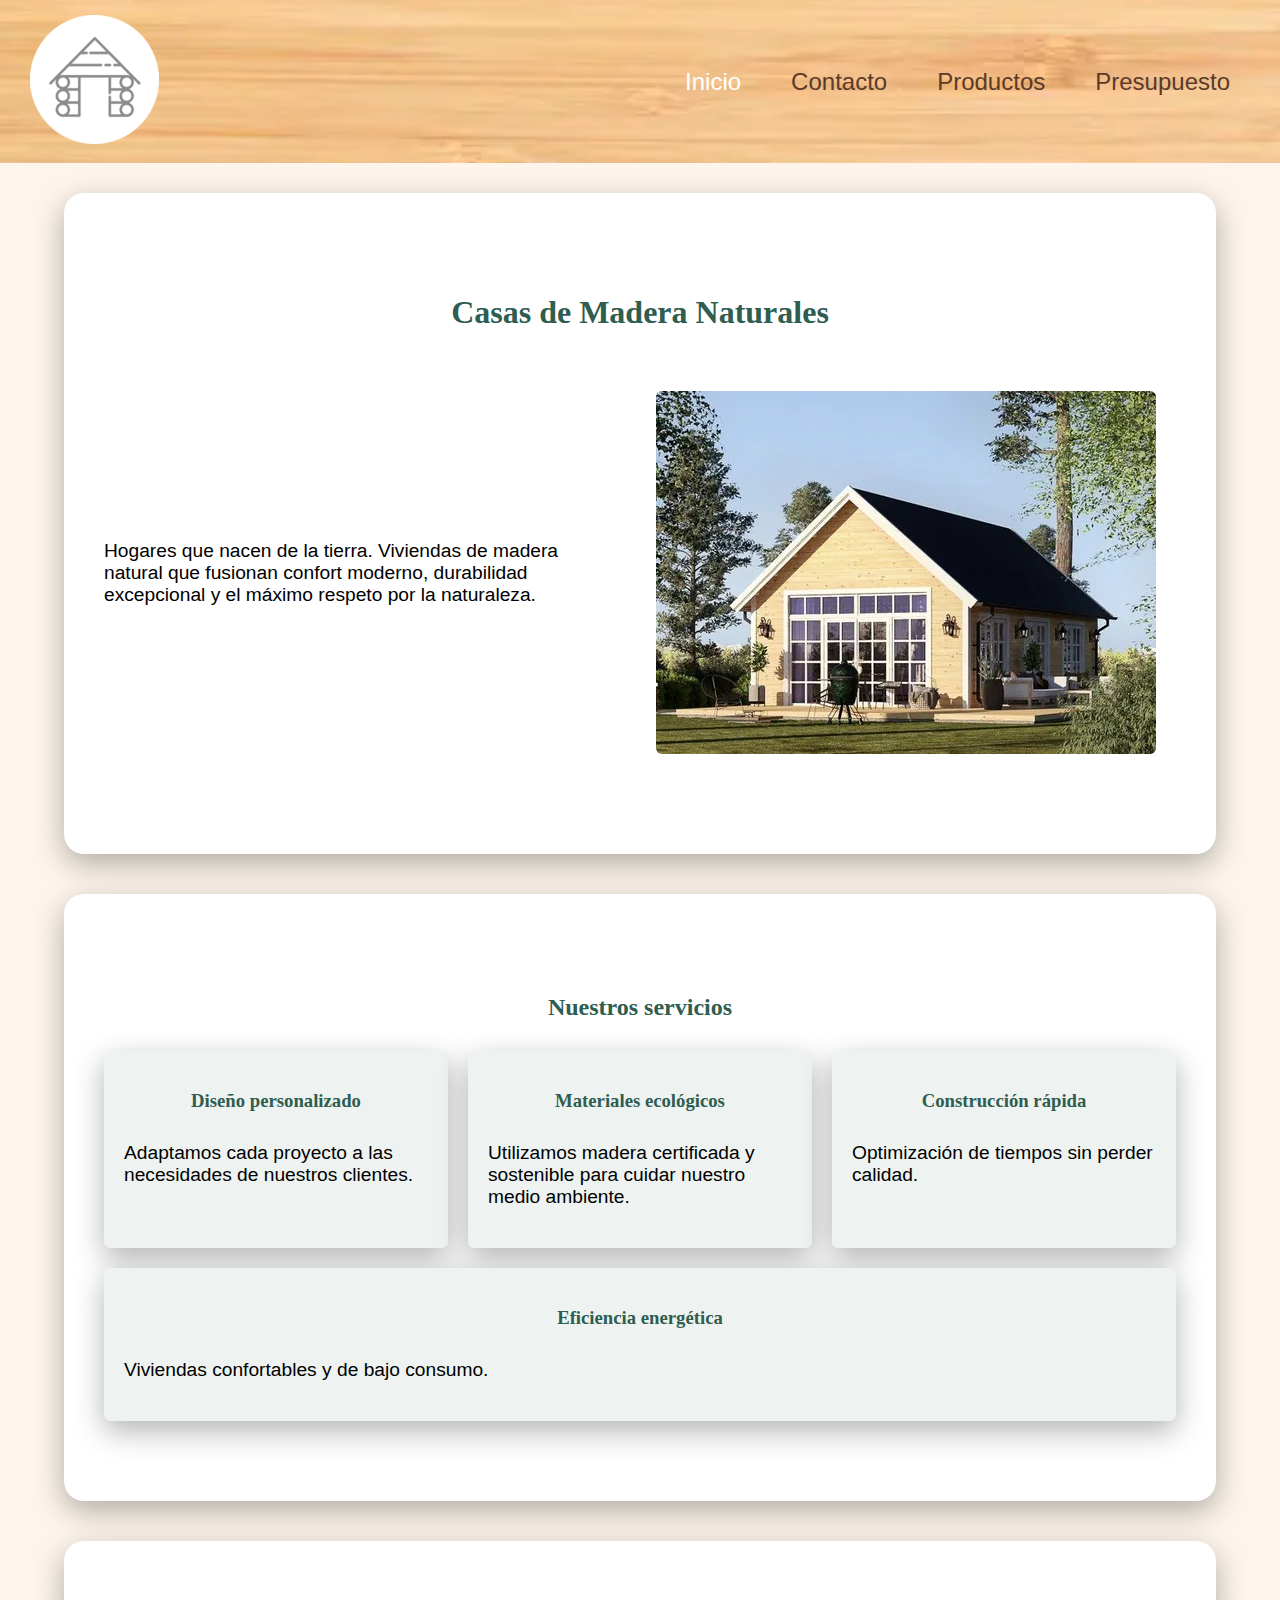
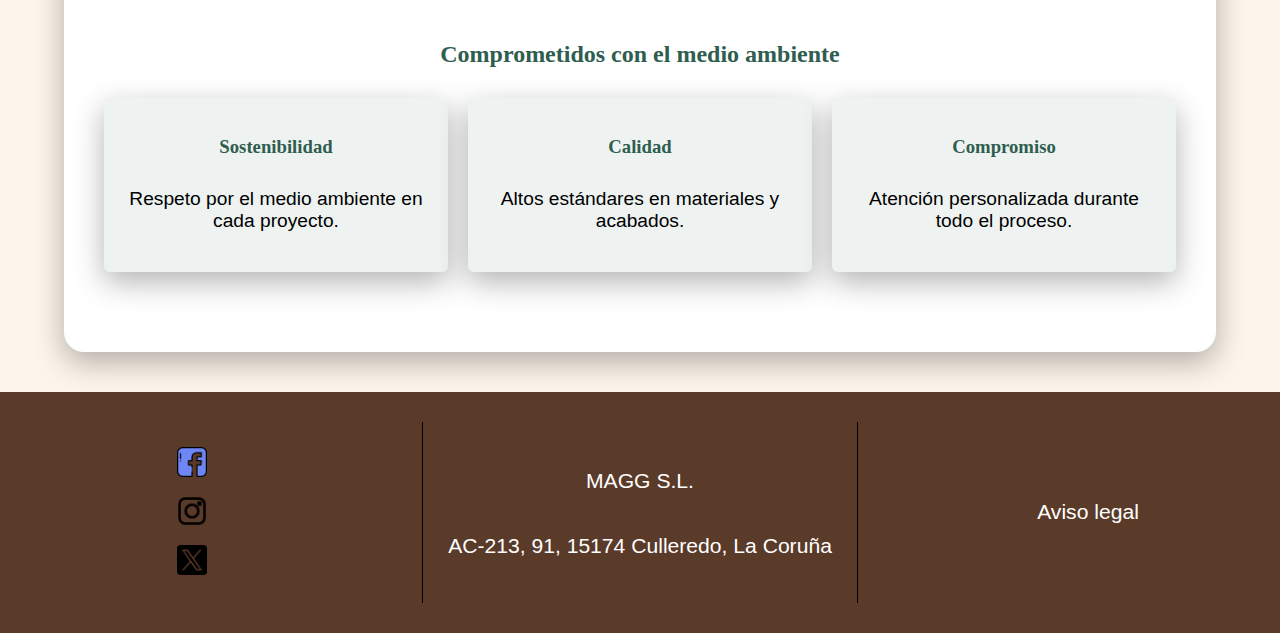
<file: index.html>
<!DOCTYPE html>
<html lang="es">
<head>
    <!-- META ETIQUETAS -->
    <meta charset="UTF-8">
    <meta name="viewport" content="width=device-width, initial-scale=1.0">
    <meta name="description" content="Diseñamos y construimos casas de madera que combinan naturaleza, confort y diseño. Espacios cálidos, sostenibles y hechos para durar, pensados para quienes buscan vivir en armonía con el entorno.">
    <meta name="robots" content="index, follow">
    <meta name="author" content="Gabriel V.A.">
    <meta name="keywords" content="casa, casa de madera, coruña, casa de madrea natural, casa de madera coruña">
    <meta name="locality" content="culleredo, Galicia, España">
    <meta name="category" content="Spanish, Spain, Wood carpentry">
    <!-- FAVICON -->
    <link rel="icon" type="image/x-icon" href="./favicon.ico">
    <!-- CSS -->
    <link rel="stylesheet" href="./estilos/estilos.css">
    <!-- TITULO-->
    <title>MAGG | Casas de diseño</title>
</head>
<body>
    <header>
        <a href="#"><img class="logo" src="./assets/img/MAGG.png" alt="Logo"></a>
        <nav class="navigationBar">
            <ul class="navigationBarlist">
                <li>
                    <a class="enlace active" href="#">Inicio</a>
                </li>
                <li>
                    <a class="enlace" href="./views/contacto.html">Contacto</a>
                </li>
                <li>
                    <a class="enlace" href="./views/productos.html">Productos</a>
                </li>
                <li>
                    <a class="enlace" href="./views/presupuestos.html">Presupuesto</a>
                </li>
            </ul>
        </nav>
    </header>
    <main>
        <section id="inicio">
            <h1>Casas de Madera Naturales</h1>
            <div class="contenido-inicio">
                <div class="texto-inicio">
                    <p>
                    Hogares que nacen de la tierra. Viviendas de madera natural que fusionan confort moderno,
                    durabilidad excepcional y el máximo respeto por la naturaleza.
                    </p>
                </div>
                <img src="./assets/img/casa1.png" alt="casa-1">
            </div>
        </section>
        <section id="servicios">
            <h2>Nuestros servicios</h2>
            <div class="servicios-contenedor">
                <div class="servicio">
                    <h3>Diseño personalizado</h3>
                    <p>Adaptamos cada proyecto a las necesidades de nuestros clientes.</p>
                </div>
                <div class="servicio">
                    <h3>Materiales ecológicos</h3>
                    <p>Utilizamos madera certificada y sostenible para cuidar nuestro medio ambiente.</p>
                </div>
                <div class="servicio">
                    <h3>Construcción rápida</h3>
                    <p>Optimización de tiempos sin perder calidad.</p>
                </div>
                <div class="servicio">
                    <h3>Eficiencia energética</h3>
                    <p>Viviendas confortables y de bajo consumo.</p>
                </div>
            </div>
        </section>
        <section id="compromiso">
            <h2>Comprometidos con el medio ambiente</h2>
            <!--<p>
                Apostamos por una construcción responsable que respeta 
                el entorno natural y garantiza la durabilidad de nuestras viviendas.
            </p>-->
            <div class="valores">
                <div class="valor">
                    <h3>Sostenibilidad</h3>
                    <p>Respeto por el medio ambiente en cada proyecto.</p>
                </div>
                <div class="valor">
                    <h3>Calidad</h3>
                    <p>Altos estándares en materiales y acabados.</p>
                </div>
                <div class="valor">
                    <h3>Compromiso</h3>
                    <p>Atención personalizada durante todo el proceso.</p>
                </div>
            </div>
        </section>
    </main>
    <footer>
        <div class="redes">
            <a href="https://www.facebook.com" target="_blank">
                <img src="/assets/img/facebook_725289.png" alt="Facebook">
            </a>
            <a href="https://www.instagram.com" target="_blank">
                <img src="/assets/img/application_15072085.png" alt="Instagram">
            </a>
            <a href="https://www.twitter.com" target="_blank">
                <img src="/assets/img/twitter_5968830.png" alt="Twitter">
            </a>
        </div>
        <div class="info">
            <p>MAGG S.L.</p>
            <p>AC-213, 91, 15174 Culleredo, La Coruña</p>
        </div>
        <div class="aviso">
            <p>
                <a href="aviso-legal.html">Aviso legal</a>
            </p>
        </div>
    </footer>
</body>
</html>
</file>
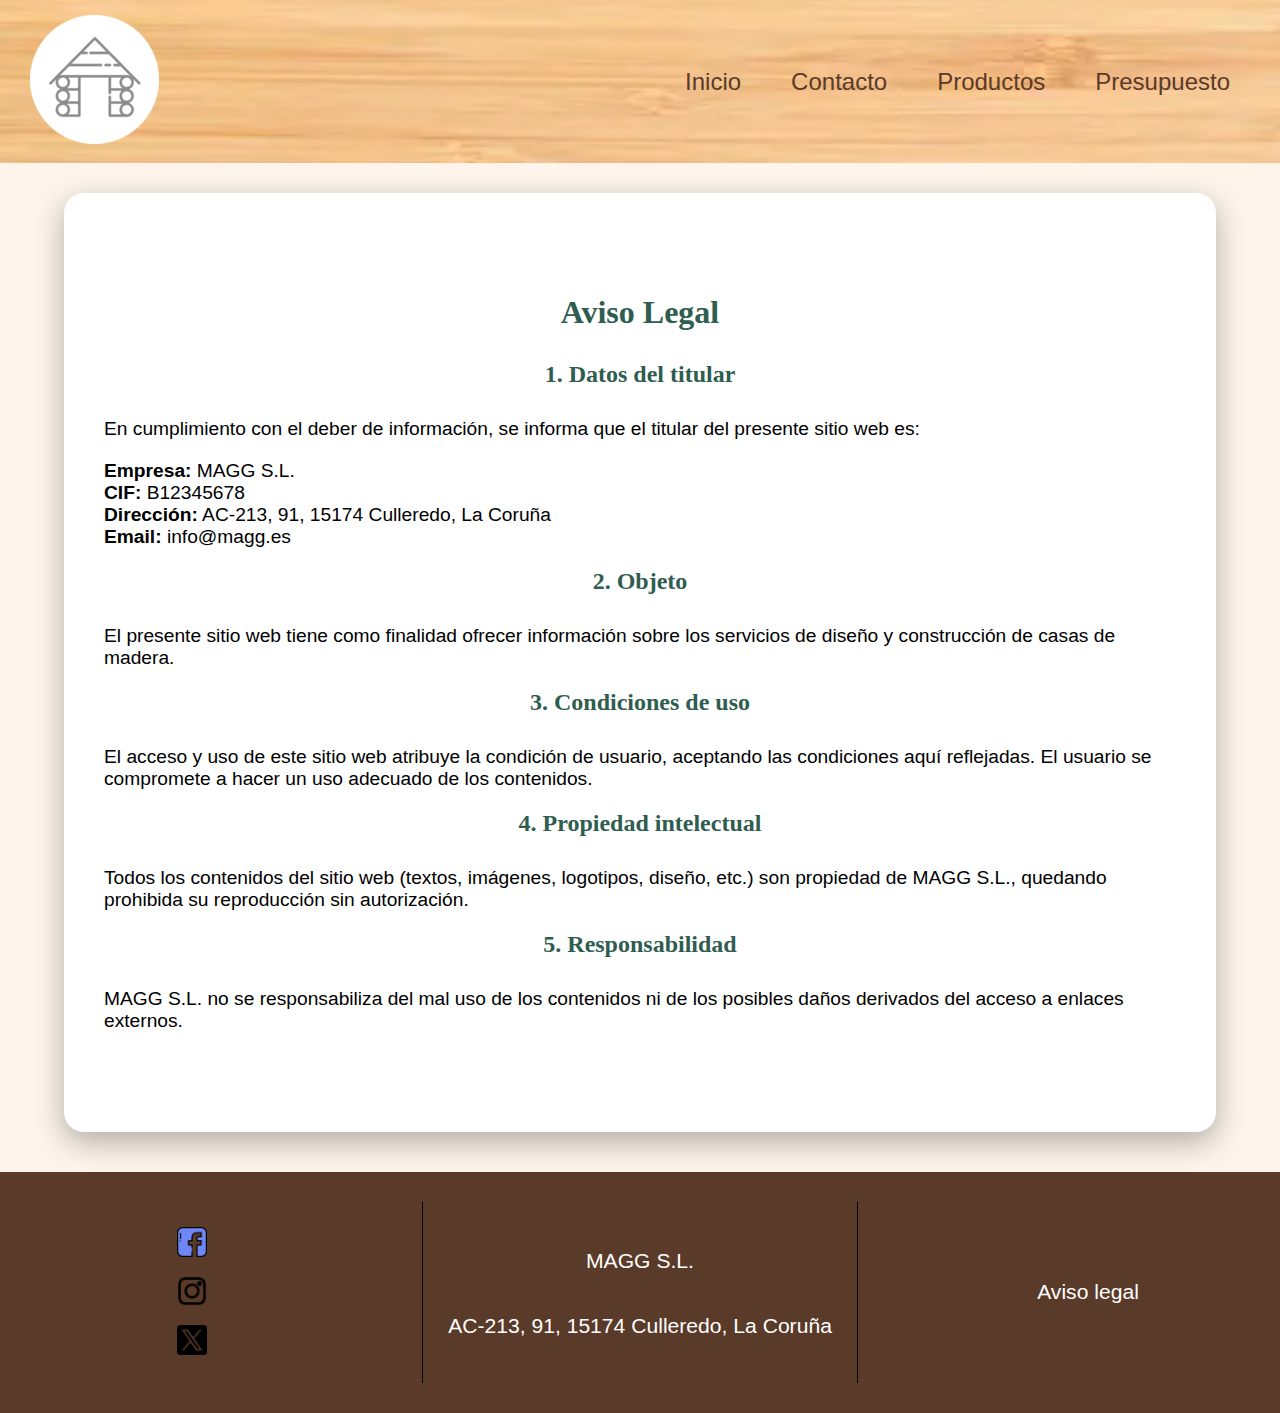
<file: views/aviso-legal.html>
<!DOCTYPE html>
<html lang="es">
<head>
    <!-- META ETIQUETAS -->
    <meta charset="UTF-8">
    <meta name="viewport" content="width=device-width, initial-scale=1.0">
    <meta name="description" content="Diseñamos y construimos casas de madera que combinan naturaleza, confort y diseño. Espacios cálidos, sostenibles y hechos para durar, pensados para quienes buscan vivir en armonía con el entorno.">
    <meta name="robots" content="index, follow">
    <meta name="author" content="Gabriel V.A.">
    <meta name="keywords" content="casa, casa de madera, coruña, casa de madrea natural, casa de madera coruña">
    <meta name="locality" content="culleredo, Galicia, España">
    <meta name="category" content="Spanish, Spain, Wood carpentry">
    <!-- FAVICON -->
    <link rel="icon" type="image/x-icon" href="../favicon.ico">
    <!-- CSS -->
    <link rel="stylesheet" href="../estilos/estilos.css">
    <!-- TITULO-->
    <title>MAGG | Casas de diseño</title>
</head>
<body>
    <header>
        <a href="#"><img class="logo" src="/assets/img/MAGG.png" alt="Logo"></a>
        <nav class="navigationBar">
            <ul class="navigationBarlist">
                <li>
                    <a class="enlace" href="../index.html">Inicio</a>
                </li>
                <li>
                    <a class="enlace" href="/views/contacto.html">Contacto</a>
                </li>
                <li>
                    <a class="enlace" href="/views/productos.html">Productos</a>
                </li>
                <li>
                    <a class="enlace" href="/views/presupuestos.html">Presupuesto</a>
                </li>
            </ul>
        </nav>
    </header>
    <main>
        <section>
            <h1>Aviso Legal</h1>

            <h2>1. Datos del titular</h2>
            <p>
                En cumplimiento con el deber de información, se informa que el titular
                del presente sitio web es:
            </p>
            <p>
                <strong>Empresa:</strong> MAGG S.L.<br>
                <strong>CIF:</strong> B12345678<br>
                <strong>Dirección:</strong> AC-213, 91, 15174 Culleredo, La Coruña<br>
                <strong>Email:</strong> info@magg.es
            </p>

            <h2>2. Objeto</h2>
            <p>
                El presente sitio web tiene como finalidad ofrecer información sobre
                los servicios de diseño y construcción de casas de madera.
            </p>

            <h2>3. Condiciones de uso</h2>
            <p>
                El acceso y uso de este sitio web atribuye la condición de usuario,
                aceptando las condiciones aquí reflejadas. El usuario se compromete
                a hacer un uso adecuado de los contenidos.
            </p>

            <h2>4. Propiedad intelectual</h2>
            <p>
                Todos los contenidos del sitio web (textos, imágenes, logotipos,
                diseño, etc.) son propiedad de MAGG S.L., quedando prohibida su
                reproducción sin autorización.
            </p>

            <h2>5. Responsabilidad</h2>
            <p>
                MAGG S.L. no se responsabiliza del mal uso de los contenidos ni de los
                posibles daños derivados del acceso a enlaces externos.
            </p>
        </section>
    </main>
    <footer>
        <div class="redes">
            <a href="https://www.facebook.com" target="_blank">
                <img src="/assets/img/facebook_725289.png" alt="Facebook">
            </a>
            <a href="https://www.instagram.com" target="_blank">
                <img src="/assets/img/application_15072085.png" alt="Instagram">
            </a>
            <a href="https://www.twitter.com" target="_blank">
                <img src="/assets/img/twitter_5968830.png" alt="Twitter">
            </a>
        </div>
        <div class="info">
            <p>MAGG S.L.</p>
            <p>AC-213, 91, 15174 Culleredo, La Coruña</p>
        </div>
        <div class="aviso">
            <p>
                <a href="#">Aviso legal</a>
            </p>
        </div>
    </footer>
</body>
</html>
</file>
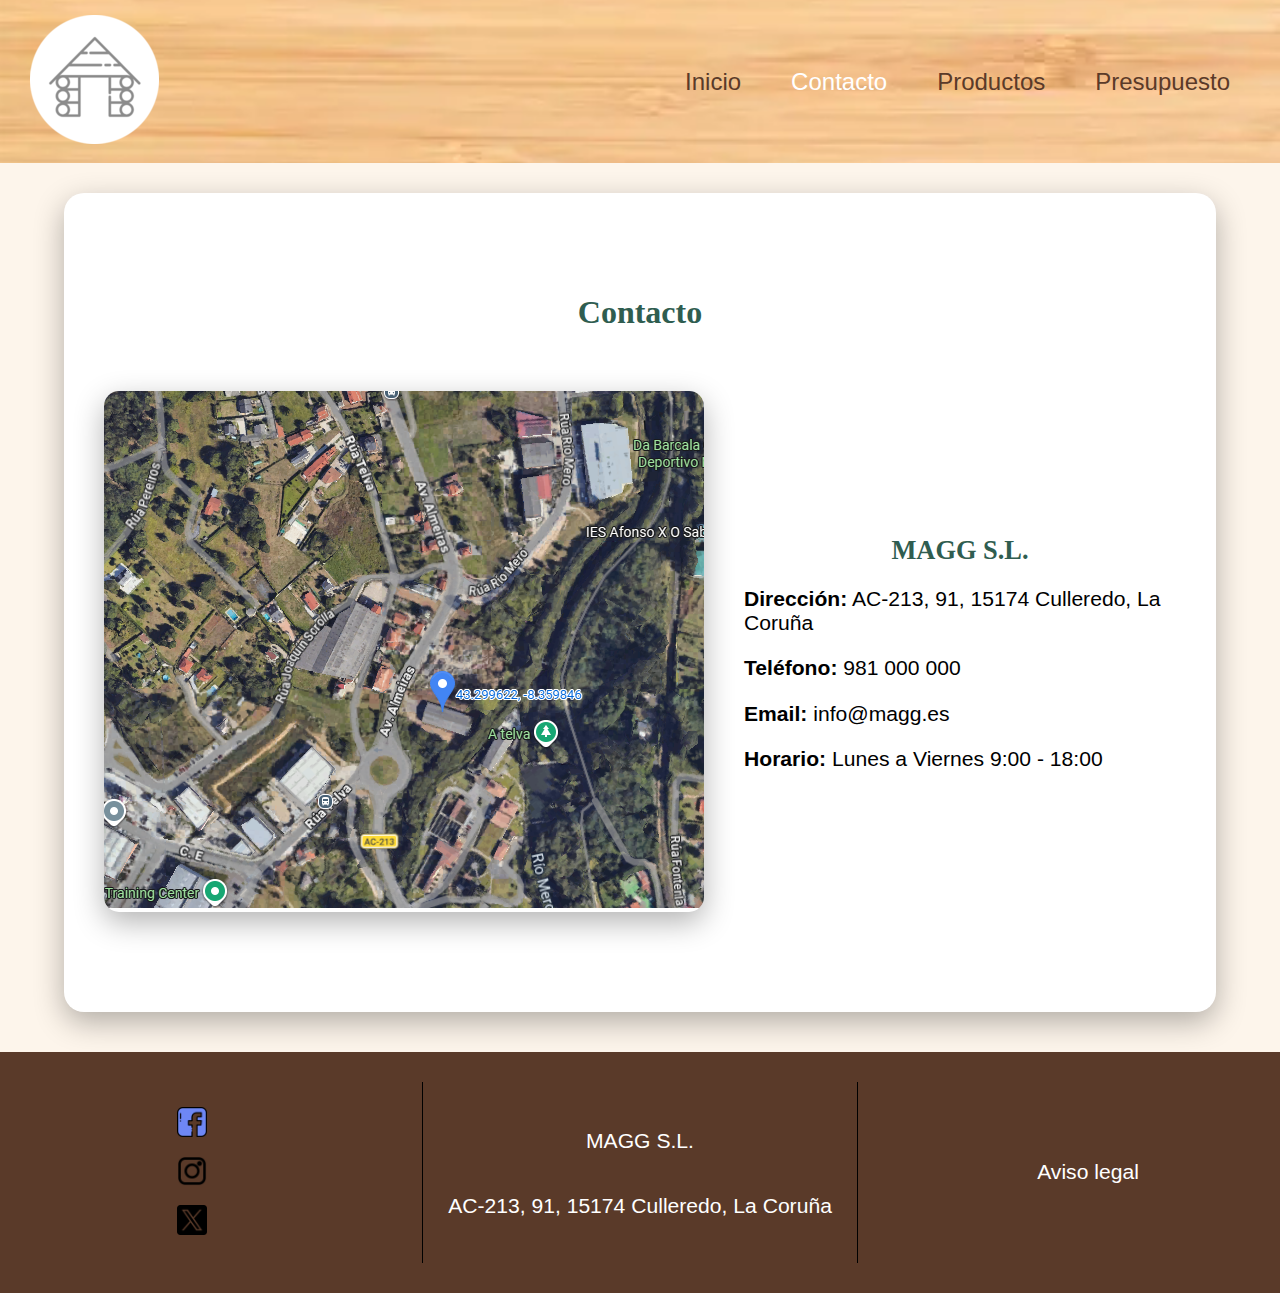
<file: views/contacto.html>
<!DOCTYPE html>
<html lang="es">
<head>
    <!-- META ETIQUETAS -->
    <meta charset="UTF-8">
    <meta name="viewport" content="width=device-width, initial-scale=1.0">
    <meta name="description" content="Diseñamos y construimos casas de madera que combinan naturaleza, confort y diseño. Espacios cálidos, sostenibles y hechos para durar, pensados para quienes buscan vivir en armonía con el entorno.">
    <meta name="robots" content="index, follow">
    <meta name="author" content="Gabriel V.A.">
    <meta name="keywords" content="casa, casa de madera, coruña, casa de madrea natural, casa de madera coruña">
    <meta name="locality" content="culleredo, Galicia, España">
    <meta name="category" content="Spanish, Spain, Wood carpentry">
    <!-- FAVICON -->
    <link rel="icon" type="image/x-icon" href="../favicon.ico">
    <!-- CSS -->
    <link rel="stylesheet" href="../estilos/estilos.css">
    <!-- TITULO-->
    <title>MAGG | Casas de diseño</title>
</head>
<body>
    <header>
        <a href="/index.html"><img class="logo" src="/assets/img/MAGG.png" alt="Logo"></a>
        <nav class="navigationBar">
            <ul class="navigationBarlist">
                <li>
                    <a class="enlace" href="/index.html">Inicio</a>
                </li>
                <li>
                    <a class="enlace active" href="#">Contacto</a>
                </li>
                <li>
                    <a class="enlace" href="./productos.html">Productos</a>
                </li>
                <li>
                    <a class="enlace" href="./presupuestos.html">Presupuesto</a>
                </li>
            </ul>
        </nav>
    </header>
    <main>
        <section>
        <h1>Contacto</h1>

        <div class="contacto-contenedor">

            <!-- Mapa -->
            <div class="mapa">
                <img src="../assets/img/MAPA.png" alt="Ubicación de MAGG en Culleredo">
            </div>

            <!-- Información -->
            <div class="datos-contacto">
                <h2>MAGG S.L.</h2>
                <p><strong>Dirección:</strong> AC-213, 91, 15174 Culleredo, La Coruña</p>
                <p><strong>Teléfono:</strong> 981 000 000</p>
                <p><strong>Email:</strong> info@magg.es</p>
                <p><strong>Horario:</strong> Lunes a Viernes 9:00 - 18:00</p>
            </div>

        </div>
    </section>
    </main>
    <footer>
        <div class="redes">
            <a href="https://www.facebook.com" target="_blank">
                <img src="/assets/img/facebook_725289.png" alt="Facebook">
            </a>
            <a href="https://www.instagram.com" target="_blank">
                <img src="/assets/img/application_15072085.png" alt="Instagram">
            </a>
            <a href="https://www.twitter.com" target="_blank">
                <img src="/assets/img/twitter_5968830.png" alt="Twitter">
            </a>
        </div>
        <div class="info">
            <p>MAGG S.L.</p>
            <p>AC-213, 91, 15174 Culleredo, La Coruña</p>
        </div>
        <div class="aviso">
            <p>
                <a href="aviso-legal.html">Aviso legal</a>
            </p>
        </div>
    </footer>
</body>
</html>
</file>
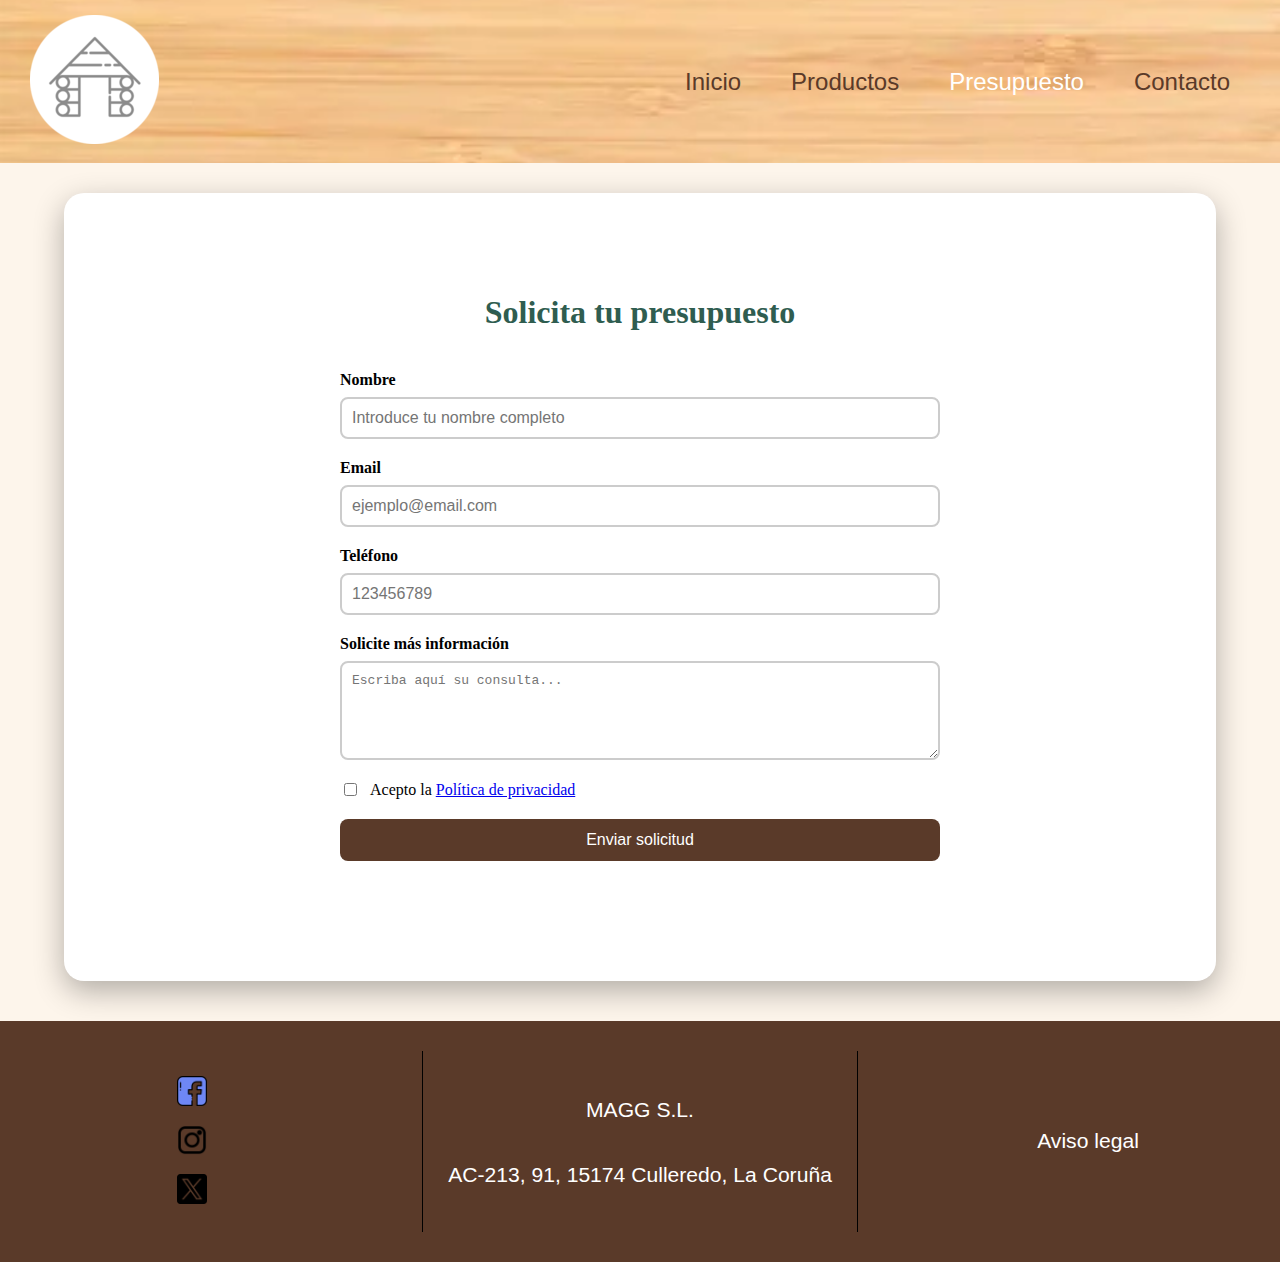
<file: views/presupuestos.html>
<!DOCTYPE html>
<html lang="es">
<head>
    <!-- META ETIQUETAS -->
    <meta charset="UTF-8">
    <meta name="viewport" content="width=device-width, initial-scale=1.0">
    <meta name="description" content="Diseñamos y construimos casas de madera que combinan naturaleza, confort y diseño. Espacios cálidos, sostenibles y hechos para durar, pensados para quienes buscan vivir en armonía con el entorno.">
    <meta name="robots" content="index, follow">
    <meta name="author" content="Gabriel V.A.">
    <meta name="keywords" content="casa, casa de madera, coruña, casa de madrea natural, casa de madera coruña">
    <meta name="locality" content="culleredo, Galicia, España">
    <meta name="category" content="Spanish, Spain, Wood carpentry">
    <!-- FAVICON -->
    <link rel="icon" type="image/x-icon" href="../favicon.ico">
    <!-- CSS -->
    <link rel="stylesheet" href="../estilos/estilos.css">
    <!-- TITULO-->
    <title>MAGG | Casas de diseño</title>
</head>
<body>
    <header>
        <a href="../index.html"><img class="logo" src="../assets/img/MAGG.png" alt="Logo"></a>
        <nav class="navigationBar">
            <ul class="navigationBarlist">
                <li>
                    <a class="enlace" href="../index.html">Inicio</a>
                </li>
                <li>
                    <a class="enlace" href="./productos.html">Productos</a>
                </li>
                <li>
                    <a class="enlace active" href="#">Presupuesto</a>
                </li>
                <li>
                    <a class="enlace" href="./contacto.html">Contacto</a>
                </li>
            </ul>
        </nav>
    </header>
    <main>
        <section>
            <h1>Solicita tu presupuesto</h1>
            <form action="#" method="post" class="formulario">
                <!-- Nombre -->
                <div class="campo">
                    <label for="nombre"><strong>Nombre</strong></label>
                    <input type="text" id="nombre" name="nombre" required minlength="3"placeholder="Introduce tu nombre completo">
                </div>

                <!-- Email -->
                <div class="campo">
                    <label for="email"><strong>Email</strong></label>
                    <input type="email" id="email" name="email" required placeholder="ejemplo@email.com">
                </div>
                <!-- Teléfono -->
                <div class="campo">
                    <label for="telefono"><strong>Teléfono</strong></label>
                    <input type="tel" id="telefono" name="telefono" required pattern="[0-9]{9}"placeholder="123456789">
                </div>
                <!-- Más información -->
                <div class="campo">
                    <label for="mensaje"><strong>Solicite más información</strong></label>
                    <textarea id="mensaje" name="mensaje" rows="5" required placeholder="Escriba aquí su consulta..."></textarea>
                </div>
                <!-- Política de privacidad -->
                <div class="campo-checkbox">
                    <input type="checkbox" id="privacidad" required>
                    <label for="privacidad">
                    Acepto la <a href="./aviso-legal.html">Política de privacidad</a>
                    </label>
                </div>
                <!-- Botón -->
                <div class="campo">
                    <button type="submit">Enviar solicitud</button>
                </div>
            </form>
        </section>
    </main>
    <footer>
        <div class="redes">
            <a href="https://www.facebook.com" target="_blank">
                <img src="../assets/img/facebook_725289.png" alt="Facebook">
            </a>
            <a href="https://www.instagram.com" target="_blank">
                <img src="../assets/img/application_15072085.png" alt="Instagram">
            </a>
            <a href="https://www.twitter.com" target="_blank">
                <img src="../assets/img/twitter_5968830.png" alt="Twitter">
            </a>
        </div>
        <div class="info">
            <p>MAGG S.L.</p>
            <p>AC-213, 91, 15174 Culleredo, La Coruña</p>
        </div>
        <div class="aviso">
            <p>
                <a href="./aviso-legal.html">Aviso legal</a>
            </p>
        </div>
    </footer>
</body>
</html>
</file>
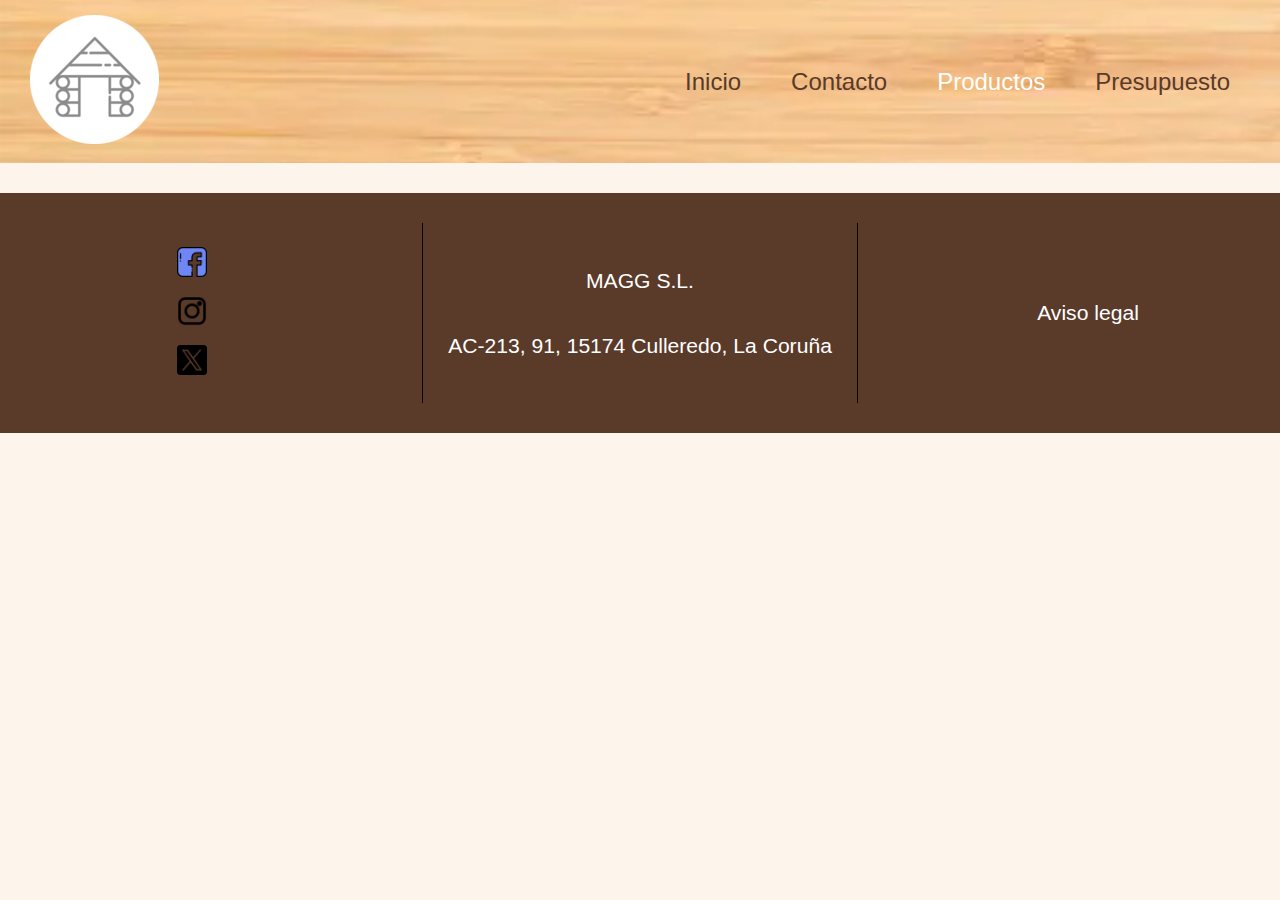
<file: views/productos.html>
<!DOCTYPE html>
<html lang="es">
<head>
    <!-- META ETIQUETAS -->
    <meta charset="UTF-8">
    <meta name="viewport" content="width=device-width, initial-scale=1.0">
    <meta name="description" content="Diseñamos y construimos casas de madera que combinan naturaleza, confort y diseño. Espacios cálidos, sostenibles y hechos para durar, pensados para quienes buscan vivir en armonía con el entorno.">
    <meta name="robots" content="index, follow">
    <meta name="author" content="Gabriel V.A.">
    <meta name="keywords" content="casa, casa de madera, coruña, casa de madrea natural, casa de madera coruña">
    <meta name="locality" content="culleredo, Galicia, España">
    <meta name="category" content="Spanish, Spain, Wood carpentry">
    <!-- FAVICON -->
    <link rel="icon" type="image/x-icon" href="/favicon.ico">
    <!-- CSS -->
    <link rel="stylesheet" href="/estilos/estilos.css">
    <!-- TITULO-->
    <title>MAGG | Casas de diseño</title>
</head>
<body>
    <header>
        <a href="/index.html"><img class="logo" src="/assets/img/MAGG.png" alt="Logo"></a>
        <nav class="navigationBar">
            <ul class="navigationBarlist">
                <li>
                    <a class="enlace" href="/index.html">Inicio</a>
                </li>
                <li>
                    <a class="enlace" href="./contacto.html">Contacto</a>
                </li>
                <li>
                    <a class="enlace active" href="#">Productos</a>
                </li>
                <li>
                    <a class="enlace" href="./presupuestos.html">Presupuesto</a>
                </li>
            </ul>
        </nav>
    </header>
    <main>

    </main>
    <footer>
        <div class="redes">
            <a href="https://www.facebook.com" target="_blank">
                <img src="/assets/img/facebook_725289.png" alt="Facebook">
            </a>
            <a href="https://www.instagram.com" target="_blank">
                <img src="/assets/img/application_15072085.png" alt="Instagram">
            </a>
            <a href="https://www.twitter.com" target="_blank">
                <img src="/assets/img/twitter_5968830.png" alt="Twitter">
            </a>
        </div>
        <div class="info">
            <p>MAGG S.L.</p>
            <p>AC-213, 91, 15174 Culleredo, La Coruña</p>
        </div>
        <div class="aviso">
            <p>
                <a href="aviso-legal.html">Aviso legal</a>
            </p>
        </div>
    </footer>
</body>
</html>
</file>
<file: estilos/estilos.css>
/*-*-*-*-*-*--*-*-*-*-*-*-*-*-*-*-*-*-*-*-*-*-*-*-*-*-*-*-*--*-*-*-*-*-*-*-*-*-*-*-*-*-*-*-*-*-*-*-*-*
-*-*-*-*-*-*-*-*-*-*-*-*-*-*-*-*-*-* ESTILOS GRENERALES -*-*-*-*-*-*-*-*-*-*-*-*-*-*-*-*-*-*-*-*-*-*-*
-*-*-*-*-*-*-*-*-*-*-*-*-*-*-*-*-*-*-*-*-*-*-*-*-*-*-*-*-*-*-*-*-*-*-*-*-*-*-*-*-*-*-*-*-*-*-*-*-*-*-*/

header{
    display: flex;
    flex-direction: row;
    justify-content: space-between;
    align-items: center;
    background-image: url(../assets/img/fondo.png);
    background-repeat: no-repeat;
    background-position: center;
    background-size: cover;
    top: 0;
    width: 100%;
    z-index: 1000;
}

body{
    margin: 0;
    background-color: #fdf5eb;
}

@media (max-width: 768px) {
    header {
        flex-direction: column; 
        height: auto; 
    }

    .navigationBarlist {
        flex-direction: column; 
        gap: 15px;
        margin-right: 0;
        padding: 10px 0;
        text-align: center;
    }

    .logo {
        margin: 10px 0; 
    }
}

/*-*-*-*-*--*-*-*-*-*-*-*-*-*-*-*-*-* LOGO -*-*-*-*-*-*-*-*-*-*-*-*-*-*-*-*-*-*-*-*/
.logo{
    margin: 15px 30px;
    transition: all 0.4s;
    filter: grayscale(100%);
    cursor: pointer;
}

.logo:hover{
    transform: scale(1.1);
    filter: grayscale(0%);
    filter: drop-shadow(0 0 10px rgba(0, 0, 0, 0.25));
}

/*-*-*-*-*-*-*-*-*-*-*-*-*-*-*- MENU DE NAVEGACIÓN -*-*-*-*-*-*-*-*-*-*-*-*-*-*-*-*/

.navigationBar{
    display: flex;
    gap: 20px;
    justify-content: center;
    padding: 20px;
}
.navigationBarlist{
    list-style-type: none;
    align-self: flex-end;
    display: flex;
    flex-direction: row;
    flex-wrap: wrap;
    gap: 50px;
    margin-right: 30px;
}

.enlace{
    text-decoration: none;
    color: #5A3A29;
    font-family: sans-serif;
    font-size: 1.5em;
    font-weight: 500;
    position: relative;
    padding: 15px 0;
    transition: color 0.3s ease;
}

.enlace::after{
    content: "";
    position: absolute;
    bottom: 0;
    left: 50%;
    width: 0;
    height: 2px;
    background-color: blanchedalmond;
    transition: all 0.3s ease-in-out;
    transform: translateX(-50%);
}

.enlace:hover{
    color: blanchedalmond;
}

.enlace:hover::after{
    width: 100%;
}
.active{
    color: #ffffff;

}
@media (max-width: 768px) {
    .navigationBarlist {
        display: flex;
        flex-direction: row; 
        flex-wrap: wrap;     
        justify-content: center; 
        gap: 10px;
        padding: 0;
        margin: 0 auto;
        width: 100%;
    }

    .navigationBarlist li {
        flex: 0 1 calc(50% - 20px); 
        text-align: center;
    }

    .enlace {
        font-size: 1.1em; 
    }
}

/*-*-*-*-*-*-*-*-*-*-*-*-*-*-*-*FOOTER-*-*-*-*-*-*-*-*-*/

footer {
    background-color: #5A3A29;
    padding: 30px 0; 
    display: flex; 
    justify-content: space-between; 
    align-items: center; 
    width: 100%;
}

.redes {
    width: 30%; 
    display: flex;
    flex-direction: column; 
    gap: 15px; 
    text-align: center;
}

.redes img {
    width: 30px;
    transition: transform 0.2s, filter 0.2s;
    cursor: pointer;
}

.redes img:hover {
    transform: scale(1.3) translateY(-5px);  
}

.info {
    width: 30%; 
    display: flex;
    flex-direction: column; 
    text-align: center; 
    color: white; 
    border-left: 1.5px solid black;
    border-right: 1.5px solid black;
    padding: 25px;
    font-size: 1.1em;
    font-family: sans-serif;
}

.aviso {
    width: 30%;
    display: flex;
    flex-direction: column;
    justify-content: center;
    align-items: center;
}

.aviso a{
    text-decoration: none;
    color: white;
    font-size: 1.1em;
    font-family: sans-serif;
    transition: color 0.3s ease;
    position: relative;
    padding: 15px 0;
}

.aviso a::after{
    content: "";
    position: absolute;
    bottom: 0;
    left: 50%;
    width: 0;
    height: 2px;
    background-color: blanchedalmond;
    transition: all 0.3s ease-in-out;
    transform: translateX(-50%);
}

.aviso a:hover{
    color: blanchedalmond;
}

.aviso a:hover::after{
    width: 100%;
}

@media (max-width: 768px) {
    .info p {
        font-size: 0.9em; 
        margin-bottom: 10px;
    }

    .aviso a {
        font-size: 0.9em;
        padding: 10px 0;
    }

    
    .redes img {
        width: 25px;
    }
}

/*-*-*-*-*-*--*-*-*-*-*-*-*-*-*-*-*-*-*-*-*-*-*-*-*-*-*-*-*--*-*-*-*-*-*-*-*-*-*-*-*-*-*-*-*-*-*-*-*-*
-*-*-*-*-*-*-*-*-*-*-*-*-*-*-*-*-*-* ESTILOS DEL INDEX -*-*-*-*-*-*-*-*-*-*-*-*-*-*-*-*-*-*-*-*-*-*-*
-*-*-*-*-*-*-*-*-*-*-*-*-*-*-*-*-*-*-*-*-*-*-*-*-*-*-*-*-*-*-*-*-*-*-*-*-*-*-*-*-*-*-*-*-*-*-*-*-*-*-*/

main{
    width: 90%;
    max-width: 1200px;
    margin: 30px auto;
}

section{
    padding: 80px 40px;
    margin-bottom: 40px;
    background-color: #ffffff;
    border-radius: 20px;
    box-shadow: 0 10px 30px rgba(0, 0, 0, 0.3);
}

h1, h2, h3{
    margin-bottom: 30px;
    color: #2f5d50;
    text-align: center;
}

p{
    margin-bottom: 20px;
    font-size: 1.2em;
    font-family: sans-serif;
}

#inicio h1{
    margin-bottom: 40px;
}

#inicio .contenido-inicio{
    display: flex;
    align-items: center;
    gap: 40px;
}

#inicio .texto-inicio{
    flex: 1;
    
}

#inicio img{
    margin: 20px;
    flex: 1;
    width: 80%;
    max-width: 100%;
    border-radius: 6px;
}

#inicio a{
    transition: all 0.4s;
    filter: opacity(100%);
    cursor: pointer;
}

#inicio a:hover{
    transform: scale(1.1);
    filter: opacity(0%);
    filter: drop-shadow(0 5px 15px rgba(0, 0, 0, 0.3));
}

.servicios-contenedor{
    display: flex;
    gap: 20px;
    flex-wrap: wrap;
}

.servicio{
    flex: 1 1 220px;
    background-color: #eef3f1;
    padding: 20px;
    border-radius: 6px;
    box-shadow: 0 10px 30px rgba(0, 0, 0, 0.3); 
}

#compromiso p{
    text-align: center;
    background-color: #eef3f1;
    border-radius: 30px;
}

.valores{
    display: flex;
    gap: 20px;
    flex-wrap: wrap;
}

.valor{
    flex: 1 1 220px;
    background-color: #eef3f1;
    padding: 20px;
    border-radius: 6px;
    box-shadow: 0 10px 30px rgba(0, 0, 0, 0.3);
}

@media (max-width: 768px){
    #inicio .contenido-inicio{
        flex-direction: column;
        text-align: center;
    }
    section{
        padding: 40px 15px;
    }
    h1{
        font-size: 1.8em;
    }
    h2{
        font-size: 1.8em;
    }
}

/*-*-*-*-*-*--*-*-*-*-*-*-*-*-*-*-*-*-*-*-*-*-*-*-*-*-*-*-*--*-*-*-*-*-*-*-*-*-*-*-*-*-*-*-*-*-*-*-*-*
-*-*-*-*-*-*-*-*-*-*-*-*-*-*-*-*-*-* ESTILOS DEL GALERIA -*-*-*-*-*-*-*-*-*-*-*-*-*-*-*-*-*-*-*-*-*-*-*
-*-*-*-*-*-*-*-*-*-*-*-*-*-*-*-*-*-*-*-*-*-*-*-*-*-*-*-*-*-*-*-*-*-*-*-*-*-*-*-*-*-*-*-*-*-*-*-*-*-*-*/


.galeria-grid {
    display: grid;
    grid-template-columns: repeat(auto-fit, minmax(250px, 1fr));
    gap: 25px;
    margin-top: 40px;
}

.galeria-item {
    background-color: #ffffff;
    border-radius: 8px;
    overflow: hidden;
    text-align: center;
    transition: transform 0.3s ease, box-shadow 0.3s ease;
}

.galeria-item img {
    width: 100%;
    height: 200px;
    object-fit: cover;
}

.galeria-item p {
    padding: 15px;
    font-weight: 500;
}

.galeria-item:hover {
    transform: translateY(-8px);
    box-shadow: 0 8px 20px rgba(0, 0, 0, 0.3);
}

/*-*-*-*-*-*--*-*-*-*-*-*-*-*-*-*-*-*-*-*-*-*-*-*-*-*-*-*-*--*-*-*-*-*-*-*-*-*-*-*-*-*-*-*-*-*-*-*-*-*
-*-*-*-*-*-*-*-*-*-*-*-*-*-*-*-*-*-* ESTILOS PRESUPUESTO -*-*-*-*-*-*-*-*-*-*-*-*-*-*-*-*-*-*-*-*-*-*-*
-*-*-*-*-*-*-*-*-*-*-*-*-*-*-*-*-*-*-*-*-*-*-*-*-*-*-*-*-*-*-*-*-*-*-*-*-*-*-*-*-*-*-*-*-*-*-*-*-*-*-*/

.formulario {
    max-width: 600px;
    margin: 40px auto;
    display: flex;
    flex-direction: column;
    gap: 20px;
}

.campo {
    display: flex;
    flex-direction: column;
}

.campo label {
    margin-bottom: 8px;
    font-weight: 500;
}

.campo input,
.campo textarea {
    padding: 10px;
    border: 2px solid #ccc;
    border-radius: 8px;
    font-size: 1em;
}

.campo input:focus,
.campo textarea:focus {
    outline: none;
    border-color: #5A3A29;
}

.campo-checkbox {
    display: flex;
    align-items: center;
    gap: 10px;
}

button {
    padding: 12px;
    background-color: #5A3A29;
    color: white;
    border: none;
    border-radius: 8px;
    cursor: pointer;
    font-size: 1em;
    transition: background-color 0.3s ease;
}

button:hover {
    background-color: #3f291d;
}

/*-*-*-*-*-*--*-*-*-*-*-*-*-*-*-*-*-*-*-*-*-*-*-*-*-*-*-*-*--*-*-*-*-*-*-*-*-*-*-*-*-*-*-*-*-*-*-*-*-*
-*-*-*-*-*-*-*-*-*-*-*-*-*-*-*-*-*-* ESTILOS CONTACTO -*-*-*-*-*-*-*-*-*-*-*-*-*-*-*-*-*-*-*-*-*-*-*
-*-*-*-*-*-*-*-*-*-*-*-*-*-*-*-*-*-*-*-*-*-*-*-*-*-*-*-*-*-*-*-*-*-*-*-*-*-*-*-*-*-*-*-*-*-*-*-*-*-*-*/

.contacto-contenedor {
    display: flex;
    gap: 40px;
    align-items: center;
    margin-top: 40px;
}

.mapa{
    width: 100%;
    max-width: 600px;
    margin: 20px auto;
    border-radius: 15px; 
    overflow: hidden;    
    box-shadow: 0 10px 30px rgba(0, 0, 0, 0.3);
}

.mapa iframe {
    width: 100%;
    display: block;
}

.datos-contacto {
    flex: 1;
    font-size: 1.1em;
}

.datos-contacto h2 {
    margin-bottom: 20px;
}

@media (max-width: 768px) {

    .contacto-contenedor {
        flex-direction: column;
        text-align: center;
    }

    .mapa img {
        max-width: 100%;
    }
}
</file>
